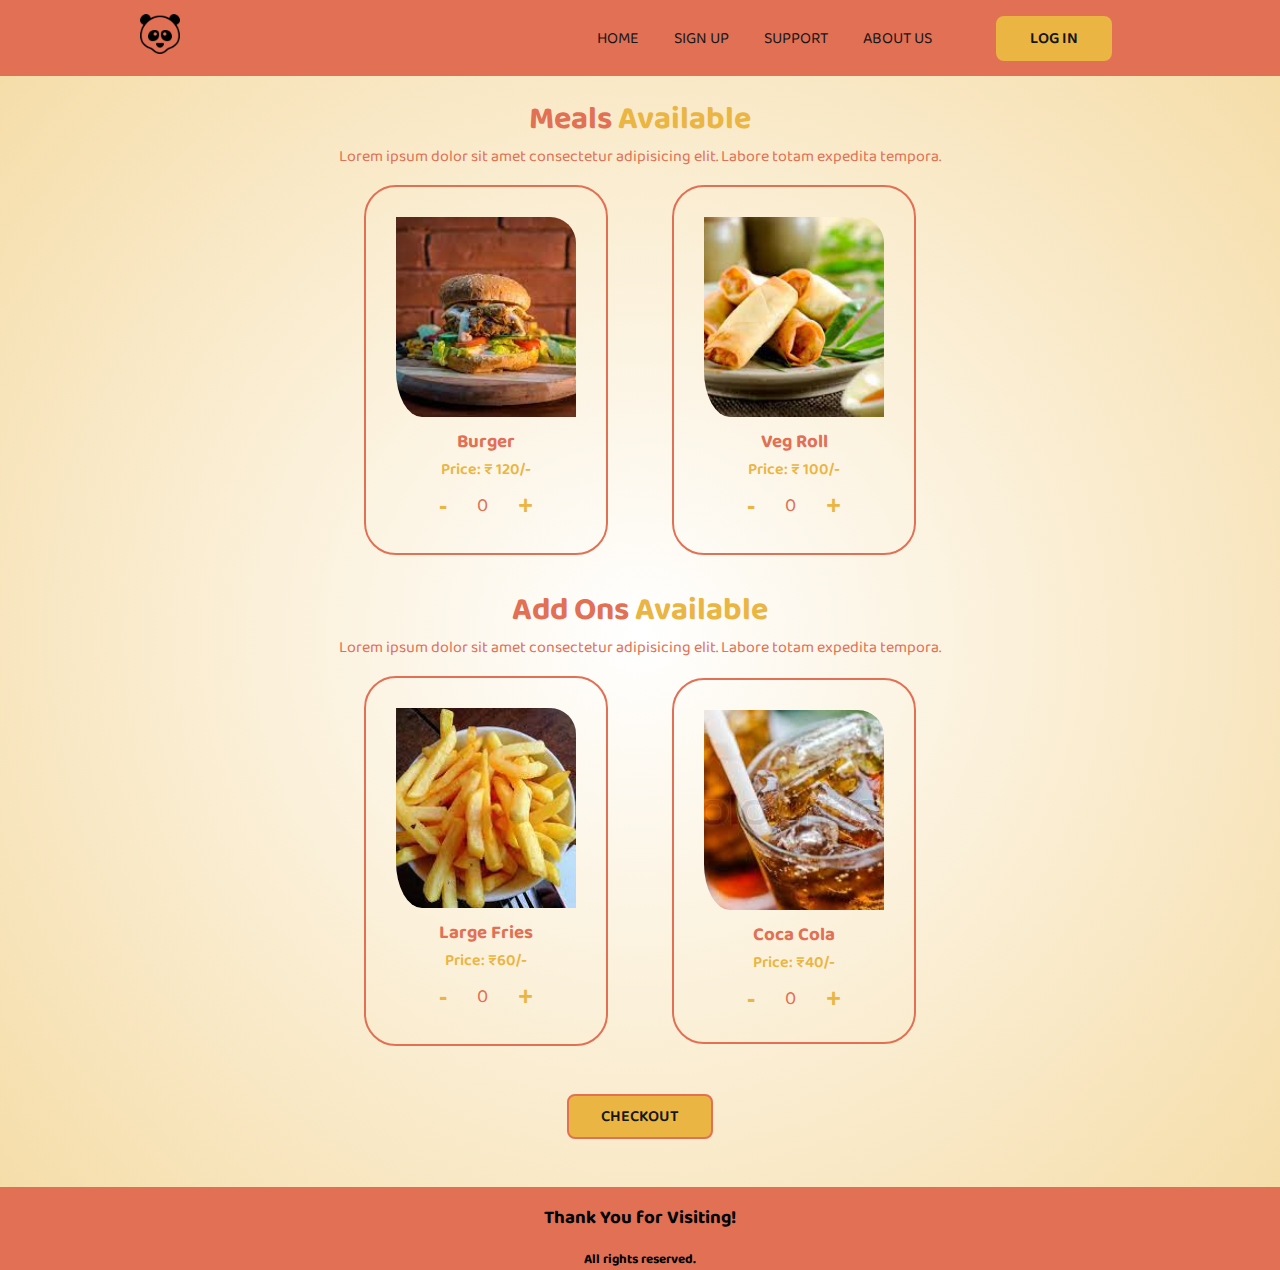
<file: fp.html>
<!DOCTYPE html>
<html lang="en">

<head>
    <meta charset="UTF-8">
    <meta http-equiv="X-UA-Compatible" content="IE=edge">
    <meta name="viewport" content="width=device-width, initial-scale=1.0">
    <title>FoomdPamnda</title>
    <link rel="stylesheet" href="fp.css">
    <link rel="preconnect" href="https://fonts.gstatic.com">
    <link href="https://fonts.googleapis.com/css2?family=Baloo+2&display=swap" rel="stylesheet">
</head>



<body>
    <!-- Navigation Bar and Branding with logo -->
    <header>
        <div class="container flex justify-between items-center">
            <!-- Logo -->
            <div class="branding flex justify-between items-center">
                <a href="fp.html"><img class="logo" src="/icons8-panda-50.png" alt=""></a>
            </div>
            <!-- Navigation Items -->
            <nav class="flex items-center justify-between">
                <div class="left flex items-center">
                    <div>
                        <a href="fp.html">Home</a>
                        <a href="signup.html">Sign Up</a>
                        <a href="">Support</a>
                        <a href="">About Us</a>
                    </div>
                </div>
                <!-- Log In button -->
                <div class="right">
                    <button class="btn btn-primary">Log In</button>
                </div>
            </nav>
        </div>
    </header>

    <!-- Main area for adding food cards starts -->
    <section class="content">
        <!-- First Category of food -->
        <div class="meal">
            <!-- Meal heading with some description -->
            <h1 class="headings"><span>Meals</span> Available</h1>
            <p>Lorem ipsum dolor sit amet consectetur adipisicing elit. Labore totam expedita tempora.</p>
            <div class="cards">
                <!-- First Meal Card -->
                <div class="meal-1">
                    <img src="burger.jpg" alt="burger" class="burger">
                    <h3>Burger</h3>
                    <p class="price">Price: &#8377; 120/-</p>
                    <!-- Class for adding quantity -->
                    <div class="add-rem flex items-center">
                        <!-- Button with Triggering function min1() on click -->
                        <button onclick="min1()" class="min-btn">-</button>
                        <!-- paragraph type text to show quantity -->
                        <p id="ibtn1" class="butnp" value="">0</p>
                        <!-- Button with Triggering function min1() on click -->
                        <button onclick="max1()" class="max-btn">+</button>
                    </div>
                    <p id="pbtn1"></p>
                </div>
                <!-- Second Meal Card -->
                <div class="meal-2">
                    <img src="roller.jpg" alt="Veg Roll" class="roll">
                    <h3>Veg Roll</h3>
                    <p class="price">Price: &#8377; 100/-</p>
                    <div class="add-rem flex items-center">
                        <button onclick="min2()" class="min-btn">-</button>
                        <p id="ibtn2" class="butnp" value="">0</p>
                        <button onclick="max2()" class="max-btn">+</button>
                    </div>
                    <p id="pbtn2"></p>
                </div>
            </div>
        </div>

        <!-- Second Category of food -->
        <div class="add-on">
            <h1 class="headings"><span>Add Ons</span> Available</h1>
            <p>Lorem ipsum dolor sit amet consectetur adipisicing elit. Labore totam expedita tempora.</p>
            <div class="add-ons">
                <div class="add-1">
                    <div class="item-1" id="front">
                        <img src="fries.jpg" alt="Fries" class="fries">
                        <h3>Large Fries</h3>
                        <p class="price">Price: &#8377;60/-</p>
                        <div class="add-rem flex items-center">
                            <button onclick="min3()" class="min-btn">-</button>
                            <p id="ibtn3" class="butnp" value="">0</p>
                            <button onclick="max3()" class="max-btn">+</button>
                        </div>
                        <p id="pbtn3"></p>
                    </div>
                </div>
                <div class="add-2">
                    <div class="item-2" id="front">
                        <img src="coke.jpg" alt="Coke" class="coke">
                        <h3>Coca Cola</h3>
                        <p class="price">Price: &#8377;40/-</p>
                        <div class="add-rem flex items-center">
                            <button onclick="min4()" class="min-btn">-</button>
                            <p id="ibtn4" class="butnp" value="">0</p>
                            <button onclick="max4()" class="max-btn">+</button>
                        </div>
                        <p id="pbtn4"></p>
                    </div>
                </div>
            </div>

        </div>
    </section>

    <!-- Division for order button and Result after clicking it -->
    <div class="order">

        <button class="btn btn-primary cust-btn" id="check" onclick="checkout()">Checkout</button>

        <div class="after-order" id="afterOrder" style="display:none">
            <h3 class="summary">Order Summary</h3>
            <p id="info">You Ordered following items!</p>
            <div class="order-summary">
                <p id="food1"></p>
                <p id="food2"></p>
                <p id="food3"></p>
                <p id="food4"></p>
                <hr id="line">
                <p id="total">Total Price : <span id="price"></span> &#8377</p>
            </div>
            <div class="check-can">
                <button class="btn btn-primary cust-btn cust-btn2" id="place" onclick="placeOrder()">Place
                    Order</button>
                <button class="btn btn-primary cust-btn" id="can" onclick="can()">Cancel</button>
            </div>
        </div>
    </div>

    <!-- Footer Section displaying message and other fields -->
    <footer>
        <h3>Thank You for Visiting!</h3>
        <h5>All rights reserved.</h5>
    </footer>
</body>

<!-- Javascript file insertion -->
<script src="fp.js"></script>

</html>
</file>
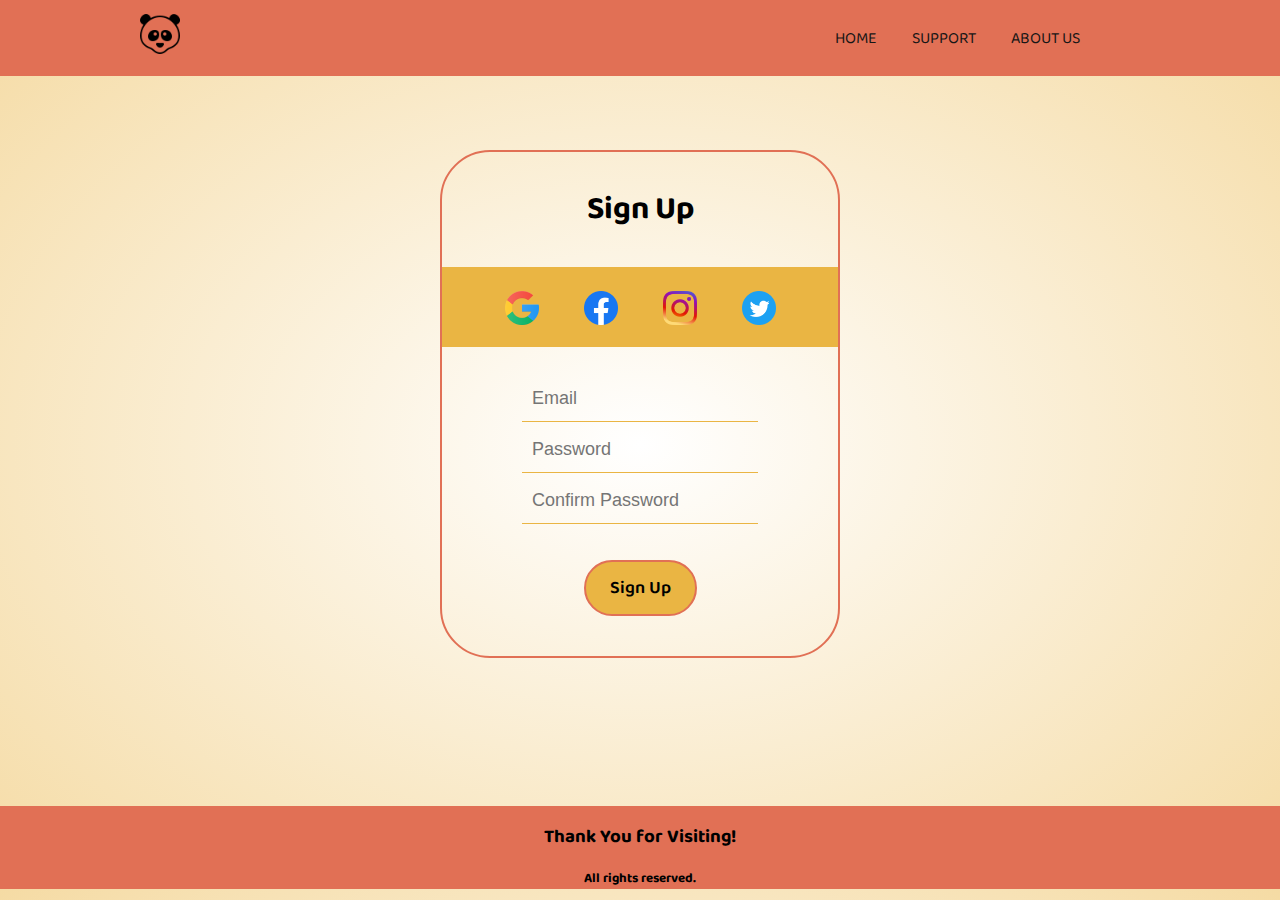
<file: signup.html>
<!DOCTYPE html>
<html lang="en">

<head>
    <meta charset="UTF-8">
    <meta http-equiv="X-UA-Compatible" content="IE=edge">
    <meta name="viewport" content="width=device-width, initial-scale=1.0">
    <title>Sign Up</title>
    <link rel="stylesheet" href="signup.css">
    <link rel="stylesheet" href="fp.css">
    <link rel="preconnect" href="https://fonts.gstatic.com">
    <link href="https://fonts.googleapis.com/css2?family=Baloo+2&display=swap" rel="stylesheet">
</head>

<body>
    <header>
        <div class="container flex justify-between items-center">
            <!-- Logo and Name -->
            <div class="branding flex justify-between items-center">
                <a href="fp.html"><img class="logo" src="/icons8-panda-50.png" alt=""></a>
            </div>
            <!-- Navigation Items -->
            <nav class="flex items-center justify-between">
                <div class="left flex items-center">
                    <div>
                        <a href="fp.html">Home</a>
                        <a href="">Support</a>
                        <a href="">About Us</a>
                    </div>
                </div>
            </nav>
        </div>
    </header>
    <section class="sform">



        <form>
            <h1 id="head">Sign Up</h1>
            <div id="social-wrapper">
                <a href=""><img class="social" src="/google.png" alt=""></a>
                <a href=""><img class="social" src="/facebook.png" alt=""></a>
                <a href=""><img class="social" src="/instagram.png" alt=""></a>
                <a href=""><img class="social" src="/twitter.png" alt=""></a>
            </div>
            <div id="input">
                <div>
                    <input class="input-box" type="email" name="email" placeholder="Email">
                </div>
                <div>
                    <input class="input-box" type="password" name="password" placeholder="Password">
                </div>
                <div>
                    <input class="input-box" type="password" name="confirm-password" placeholder="Confirm Password">
                </div>
                <div>
                    <input value="Sign Up" type="submit" name="SignUp" id="SignUp" class="signup">
                </div>

            </div>
        </form>
    </section>
    <footer>
        <h3>Thank You for Visiting!</h3>
        <h5>All rights reserved.</h5>
    </footer>
</body>

</html>
</file>
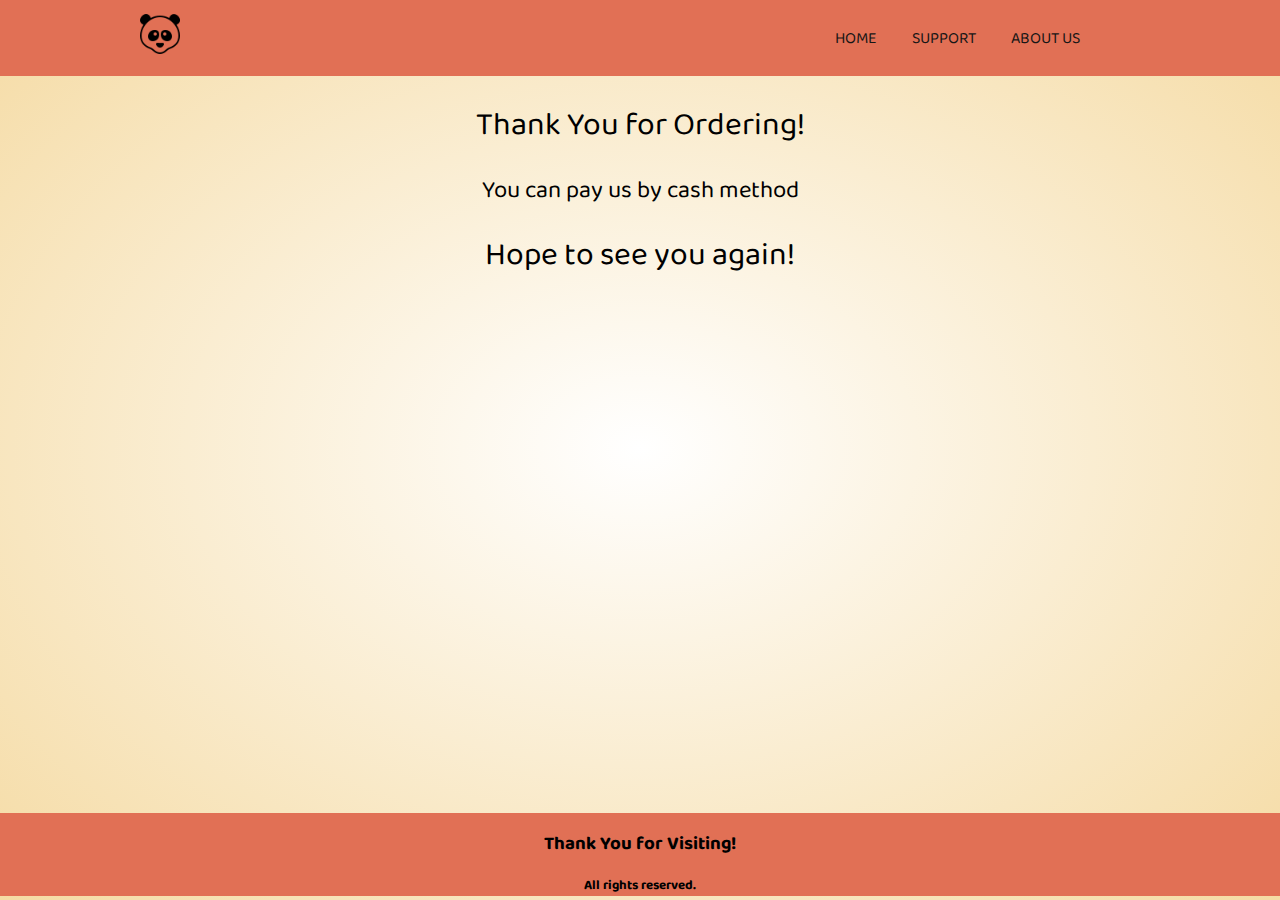
<file: summary.html>
<!DOCTYPE html>
<html lang="en">

<head>
    <meta charset="UTF-8">
    <meta http-equiv="X-UA-Compatible" content="IE=edge">
    <meta name="viewport" content="width=device-width, initial-scale=1.0">
    <title>Thanks</title>
    <link rel="stylesheet" href="summary.css">
    <link rel="stylesheet" href="fp.css">
    <link rel="preconnect" href="https://fonts.gstatic.com">
    <link href="https://fonts.googleapis.com/css2?family=Baloo+2&display=swap" rel="stylesheet">
</head>

<body>
    <header>
        <div class="container flex justify-between items-center">
            <!-- Logo and Name -->
            <div class="branding flex justify-between items-center">
                <a href="fp.html"><img class="logo" src="/icons8-panda-50.png" alt=""></a>
            </div>
            <!-- Navigation Items -->
            <nav class="flex items-center justify-between">
                <div class="left flex items-center">
                    <div>
                        <a href="fp.html">Home</a>
                        <a href="">Support</a>
                        <a href="">About Us</a>
                    </div>
                </div>
            </nav>
        </div>
    </header>
    <div class="msg">
        <h1 class="head1">Thank You for Ordering!</h1>
        <h2 class="pay">You can pay us by cash method</h2>
        <h1 class="hope">Hope to see you again!</h1>

    </div>
    <footer>
        <h3>Thank You for Visiting!</h3>
        <h5>All rights reserved.</h5>
    </footer>
</body>
</html>
</file>
<file: fp.css>
:root {
    --primary: #EAB543;
    --dark: #161616;
    --pure: #EAB543;
    --ternary: #e17055;
    --light: #EAB543;
}

* {
    padding: 0;
    margin: 0;
    box-sizing: border-box;
}

body {
    font-family: 'Baloo 2', cursive;
    background: radial-gradient(white,#f5dba4);
}

.flex {
    display: flex;
}

.items-center {
    align-items: center;
}

.justify-between {
    justify-content: space-between;
}

.btn {
    padding: 0.5rem 2rem;
    font-size: 1rem;
    font-weight: 600;
    border: 2px solid transparent;
    outline: none;
    cursor: pointer;
    text-transform: uppercase;
    font-family: 'Baloo 2', cursive;
    transition: all 0.3s ease;
    border-radius: 0.5rem;
    margin-right: 2rem;
}

.btn-primary {
    background: var(--primary);
    color: var(--dark);
}

.btn-primary:hover {
    background: var(--ternary);
    border-color: var(--primary);
    color: var(--primary);
}

header {
    background: var(--ternary);
    user-select: none;
    padding: 10px 10px;
    position: fixed;
    width: 100%;
    z-index: 200;
}

.container {
    padding: 0px 10%;
}

.logo {
    max-width: 3rem;
    height: 3rem;
    object-fit: cover;
    cursor: pointer;
    transition: all 0.2s ease-in-out;
    padding: 0.22rem;
    margin-right: 0.7rem;
}

.logo:hover {
    padding: 0.05rem;
}

header nav .left a {
    color: var(--dark);
    text-decoration: none;
    margin-right: 2rem;
    text-transform: uppercase;
    transition: all 0.3s ease;
}

header nav .left {
    margin-left: 2rem;
    margin-right: 2rem;
}

header nav .left a:hover {
    color: var(--primary);
}

.headings {
    color: var(--primary);
    text-align: center;
    margin-bottom: 1rem;
    line-height: 0.5;
}

.content {
    padding-top: 7rem;
}

.meal h1 {
    position: relative;
}

.meal h1 span {
    color: var(--ternary);
}

.headings+p {
    color: var(--ternary);
    font-family: 'Baloo 2', cursive;
    margin-bottom: 1rem;
    text-align: center;
}

.content .meal .cards,
.add-ons {
    display: flex;
    gap: 4rem;
    justify-content: center;
    align-items: center;
}

.meal-1,
.meal-2,
.item-1,
.item-2 {
    display: flex;
    flex-direction: column;
    align-items: center;
    justify-content: center;
    border: solid var(--ternary) 2px;
    border-radius: 2rem;
    padding-bottom: 20px;
    user-select: none;
    color: var(--ternary);
}

.content .add-on h1 {
    margin-top: 3rem;
}

.content .add-on .add {
    display: flex;
    justify-content: center;
    align-items: center;
}

.add-on .headings span {
    color: var(--ternary);
}

.burger,
.roll,
.fries,
.coke {
    width: 15rem;
    height: 15rem;
    object-fit: cover;
    padding: 30px;
    padding-bottom: 10px;
    border-radius: 0 3.5rem 0 3.5rem;
}

.add-rem {
    padding: 0.5rem;
}

.butn {
    padding: 2.5px 20px;
    font-size: 1.2rem;
    cursor: pointer;
    border: none;
    background: none;
}

.butnp {
    font-size: 1.2rem;
    margin-left: 10px;
    margin-right: 10px;
    padding: 0px 20px;
    cursor: default;
    color: var(--ternary);
}

.order {
    padding: 3rem 0rem;
    display: flex;
    align-items: center;
    justify-content: center;
    flex-direction: column;
}

.cust-btn {
    border: solid var(--ternary) 2px;
    margin: 0;
}

footer h3,
footer h5 {
    display: flex;
    align-items: center;
    justify-content: center;
    background-color: var(--ternary);
    padding-top: 1rem;
}

#pbtn1,
#pbtn2,
#pbtn3 {
    padding: 2px;
}

#check {
    margin-bottom: 10x;
}

.after-order {
    display: flex;
    justify-content: center;
    align-items: center;
    flex-direction: column;
    padding: 10px;
    margin-top: 0px;
    margin-bottom: 0px;
    border: solid var(--ternary) 2px;
    border-radius: 1rem;
}

.after-order .summary {
    margin-top: 10px;
    margin-bottom: 5px;
    color: var(--ternary);
}

.order-summary {
    margin-bottom: 10px;
    margin-top: 10px;
    color: var(--ternary);
}

.after-order .order-summary #line{
    margin-top: 10px;
    margin-bottom: 10px;
}

.check-can {
    padding: 5px;
}

.cust-btn2 {
    margin-right: 10px;
}

.price {
    color: var(--primary);
    font-weight: 600;
}

#info {
    color: var(--primary);
}


/* min-max-btn */
.min-btn,
.max-btn {
    color: var(--primary);
    background: none;
    border: none;
    font-size: 25px;
    font-weight: bold;
    cursor: pointer;
}
</file>
<file: signup.css>
body {
    font-family: 'Baloo 2', cursive;
    background: radial-gradient(white,#f5dba4);
}

.social {
    height: 50px;
    padding: 8px;
    transition: 0.3s all ease;
}
.social:hover{
    height: 60px;
}

form {
    background-color: var(--body);
    width: 400px;
    margin-left: auto;
    margin-right: auto;
    text-align: center;
    border: 2px solid var(--ternary);
    border-radius: 50px;
}

#head {
    font-size: 32px;
    padding-top: 32px;
    padding-bottom: 32px;
}

#social-wrapper {
    height: 80px;
    background-color: var(--primary);
    display: flex;
    justify-content:space-around;
    align-items: center;
    padding-right: 40px;
    padding-left: 40px;
    padding-top: 10px;
}

.input-box {
    font-size: 18px;
    padding-bottom: 12px;
    padding-left: 10px;
    margin-bottom: 16px;
    border-top: 0;
    border-left: 0;
    border-right: 0;
    border-bottom: 1px solid var(--primary);
    width: 100%;
    background: none;
}

#input {
    padding-top: 40px;
    padding-bottom: 40px;
    padding-left: 80px;
    padding-right: 80px;
    user-select: none;
}
.input-box:focus{
    outline: none;
}

.signup {
    font-family: 'Baloo 2';
    background-color:var(--primary);
    padding-top: 12px;
    padding-bottom: 12px;
    font-size: 18px;
    font-weight: 600;
    padding-left: 24px;
    padding-right: 24px;
    color: black;
    border: solid var(--ternary) 2px;
    border-radius: 2rem; 
    cursor: pointer;
    margin-top: 20px;
}
.signup:hover {
    background-color: var(--ternary);
    cursor: pointer;
}
.sform{
    padding-top: 150px;
    padding-bottom: 70px;
}
footer{
    margin-top: 8.7vh;
}
</file>
<file: summary.css>
body {
    font-family: 'Baloo 2', cursive;
    background: radial-gradient(white,#f5dba4);
}
.msg{
    padding: 100px;
    display: flex;
    flex-direction: column;
    align-items: center;
    justify-content: center;
    padding-bottom: 50px;
}
h1,h2{
    font-weight: 100;
}
.head1{
    margin-bottom: 20px;
}
.hope{
    margin-top: 20px;
}
footer{
    margin-top: 53.5vh;
}
</file>
